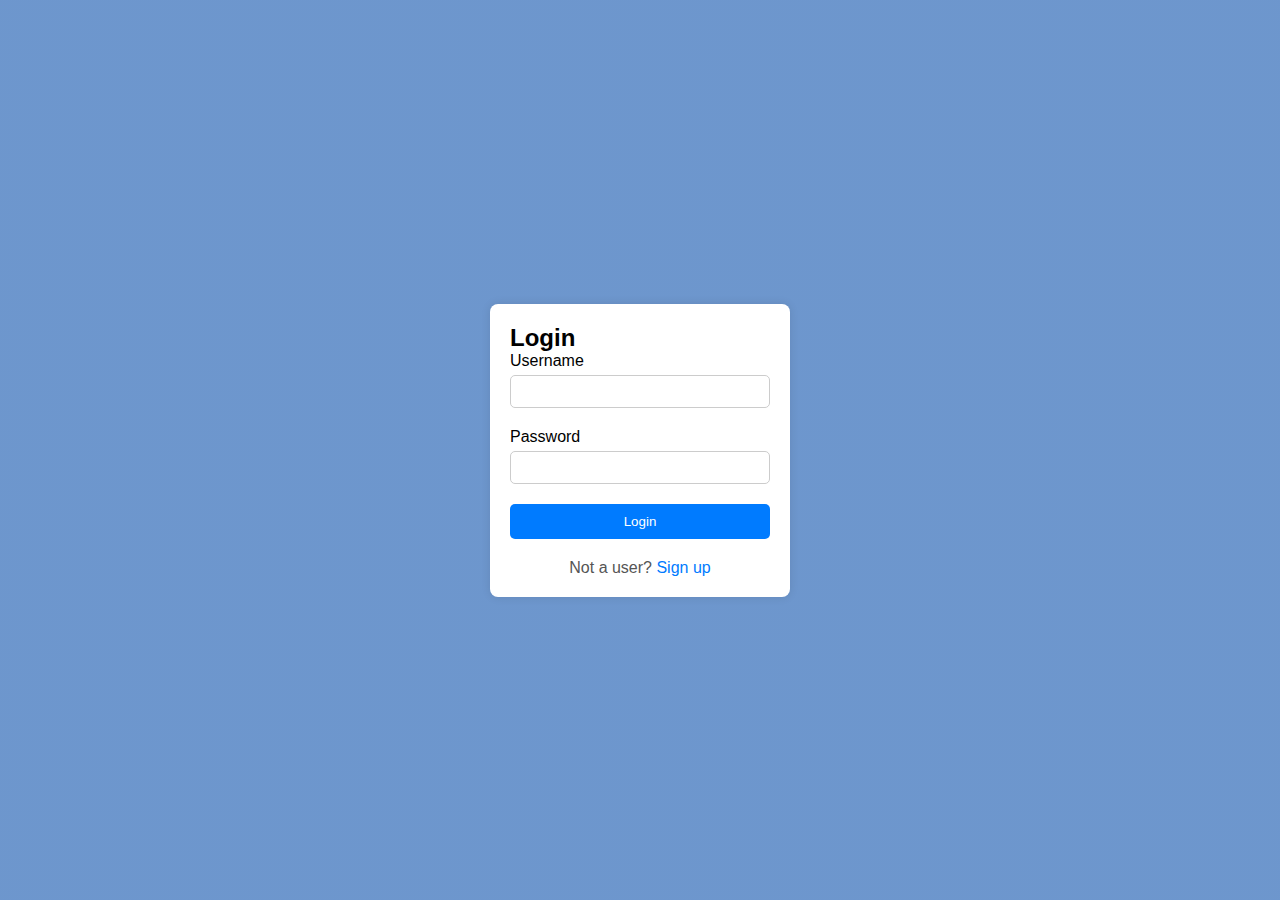
<file: projectSE/index.html>
<!DOCTYPE html>
<html lang="en">
<head>
    <meta charset="UTF-8">
    <meta name="viewport" content="width=device-width, initial-scale=1.0">
    <title>Login Page</title>
    <link rel="stylesheet" href="styles.css">
</head>
<body>
    <div class="login-container">
        <form class="login-form" action="#" method="post">
            <h2>Login</h2>
            <div class="input-group">
                <label for="username">Username</label>
                <input type="text" id="username" name="username" required>
            </div>
            <div class="input-group">
                <label for="password">Password</label>
                <input type="password" id="password" name="password" required>
            </div>
            <button type="submit">Login</button>
            <div class="signup-option">
                <p>Not a user? <a href="signup.html">Sign up</a></p>
            </div>
        </form>
    </div>
</body>
</html>
</file>
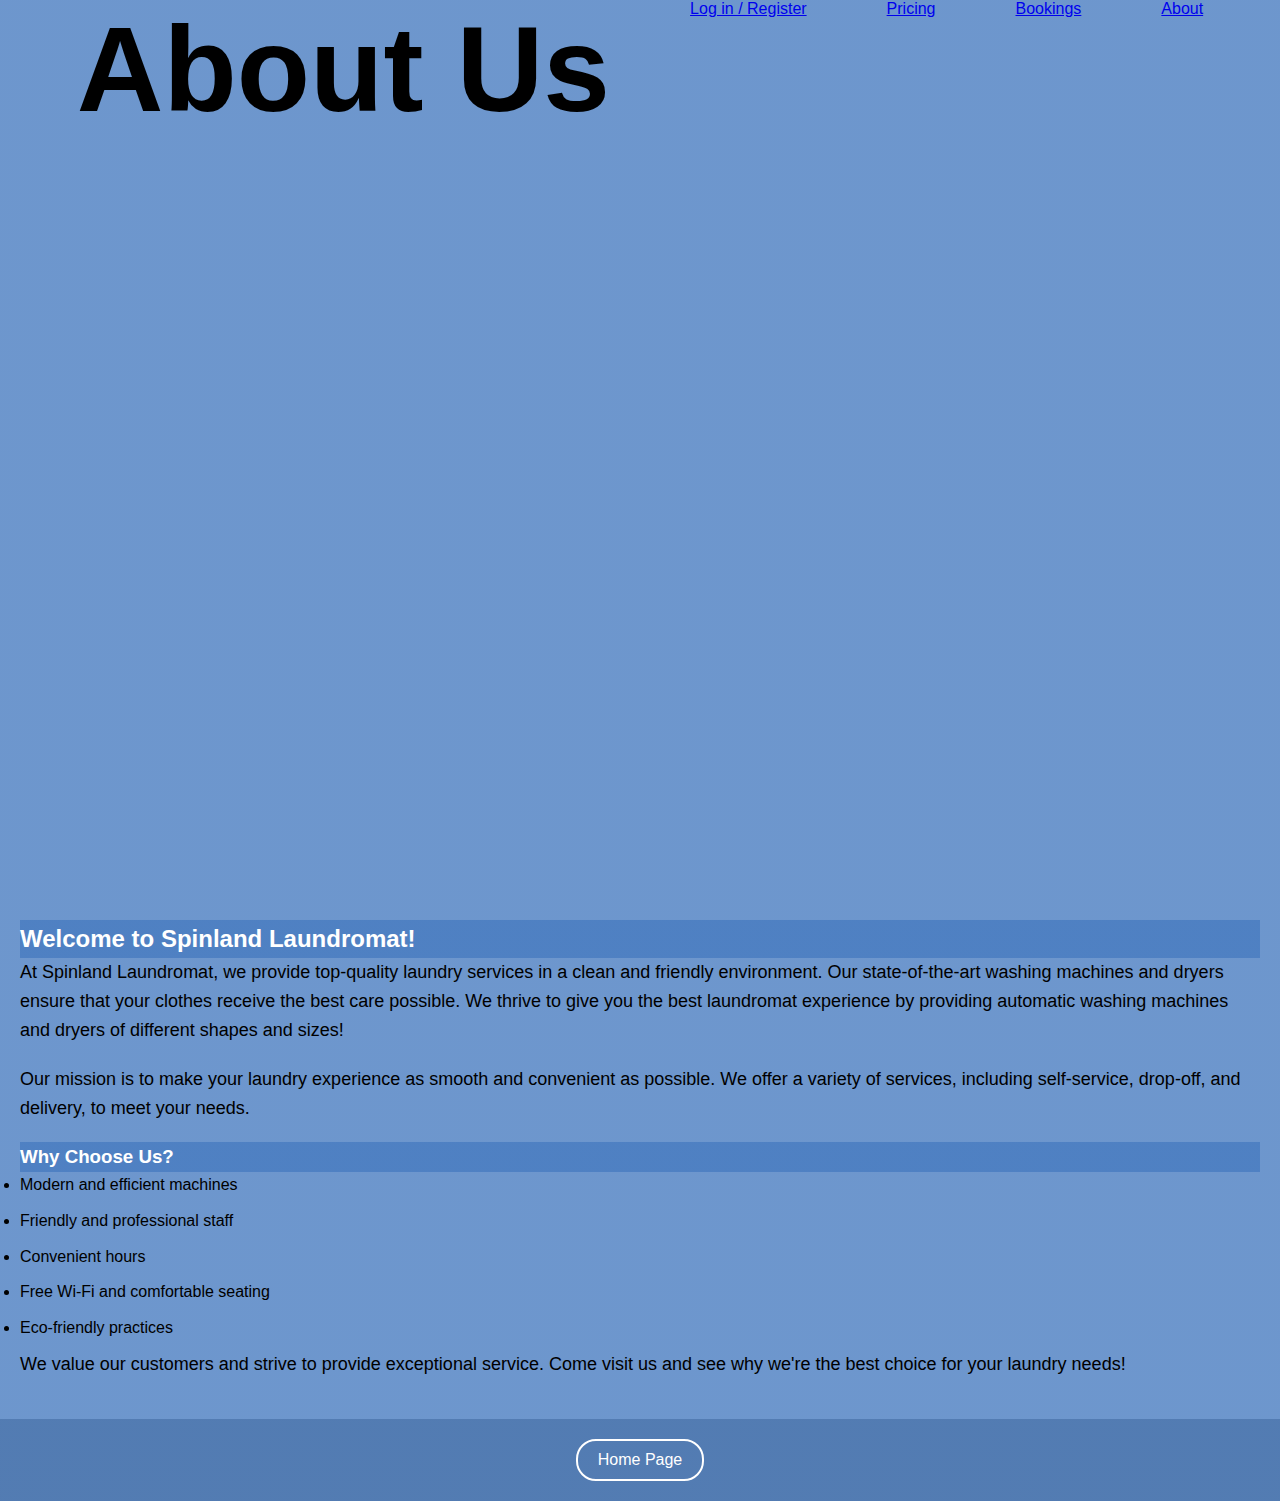
<file: about.html>
<!DOCTYPE html>
<html>
<head>
    <meta charset="UTF-8">
    <meta name= "viewport" content="width-device-width, initial-scale=1.0">
    <title>About Us - Spinland Laundromat</title>
    <link rel="stylesheet" href="aboutstyle.css">
</head>
<body>
<div class="Headsss"> <!--contain these points in the same place-->
    <header>
        <h1>About Us</h1>
        <nav>
            <ul>
                <li><a href="login.html">Log in / Register</a></li>
                <li><a href="pricing.html">Pricing</a></li>
                <li><a href="bookings.html">Bookings</a></li>
                <li><a href="about.html">About</a></li>
            </ul>
            </nav>
    </header>
</div>
    <main>
        <section>
            
            <h2>Welcome to Spinland Laundromat!</h2>
            <p>At Spinland Laundromat, we provide top-quality laundry services in a clean and friendly environment. Our state-of-the-art washing machines and dryers ensure that your clothes receive the best care possible. We thrive to give you the best laundromat experience by providing automatic washing machines and dryers of different shapes and sizes!</p>
            <p>Our mission is to make your laundry experience as smooth and convenient as possible. We offer a variety of services, including self-service, drop-off, and delivery, to meet your needs.</p>
            <h3>Why Choose Us?</h3>
            <ul>
                <li>Modern and efficient machines</li>
                <li>Friendly and professional staff</li>
                <li>Convenient hours</li>
                <li>Free Wi-Fi and comfortable seating</li>
                <li>Eco-friendly practices</li>
            </ul>
            <p>We value our customers and strive to provide exceptional service. Come visit us and see why we're the best choice for your laundry needs!</p>
        </section>

        <!-- Add more sections or content as needed -->
    </main>
    <footer>
        <button onclick="window.location.href='index.html'">Home Page</button>
    </footer>
</body>
</html>
<!---->
</file>
<file: projectSE/styles.css>
* {
    margin: 0;
    padding: 0;
    box-sizing: border-box;
    font-family: 'Poppins', sans-serif;
}

body {
    background-image: linear-gradient(rgba(71, 123, 192, 0.793), rgba(71, 123, 192, 0.793));
}

.login-container {
    display: flex;
    justify-content: center;
    align-items: center;
    height: 100vh;
}

.login-form {
    background-color: #fff;
    padding: 20px;
    border-radius: 8px;
    box-shadow: 0 0 10px rgba(0, 0, 0, 0.1);
    width: 300px;
}

.login-form h2 {
    margin-top: 0;
}

.input-group {
    margin-bottom: 20px;
}

.input-group label {
    display: block;
    margin-bottom: 5px;
}

.input-group input {
    width: 100%;
    padding: 8px;
    border: 1px solid #ccc;
    border-radius: 5px;
}

button {
    width: 100%;
    padding: 10px;
    background-color: #007bff;
    color: #fff;
    border: none;
    border-radius: 5px;
    cursor: pointer;
    transition: background-color 0.3s ease;
}

button:hover {
    background-color: #0056b3;
}

.signup-option {
    margin-top: 20px;
    text-align: center;
}

.signup-option p {
    margin: 0;
    color: #555; /* Adjust text color as needed */
}

.signup-option a {
    color: #007bff; /* Link color */
    text-decoration: none;
    transition: color 0.3s ease;
}

.signup-option a:hover {
    color: #0056b3; /* Hover color */
    text-decoration: underline;
}
</file>
<file: aboutstyle.css>
*{
    margin: 0;
    padding: 0;
    box-sizing: border-box;
    font-family: 'Poppins', sans-serif;
}

header {
  /*  background-image: linear-gradient(rgba(71, 123, 192, 0.793),rgba(71, 123, 192, 0.793));
    color: #fff; 
    padding: 20px;
    text-align: center;
    background-size: cover;
  */
    width: 100%;
    height: 100vh;
    background-image: linear-gradient(rgba(71, 123, 192, 0.793),rgba(71, 123, 192, 0.793));
    position: relative;
    padding: 0 5%;
    display: flex;
    align-items: normal;
    justify-content: center;
}

header h1 {
    font-family: 'Poppins', sans-serif; 
    font-size: 120px; 
}

 main {
    padding: 20px;  
    background-image: linear-gradient(rgba(71, 123, 192, 0.793),rgba(71, 123, 192, 0.793));
    font-family: 'Poppins', sans-serif;  
    line-height: 1.6; 
}

 
main h2, main h3 {
    background-image: linear-gradient(rgba(71, 123, 192, 0.793),rgba(71, 123, 192, 0.793));
    color: #fff;
}

main p {
    margin-bottom: 20px;  
    font-family:'Poppins',sans-serif;
    font-size: large;
}

main ul li {
    margin-bottom: 10px; 
}

/* Styling for footer */
footer {
    background-image: linear-gradient(rgba(71, 123, 192, 0.793),rgba(71, 123, 192, 0.793));
    color: #fff; 
    padding: 20px;
    text-align: center;
}

footer a {
    color: #fff; 
    text-decoration: none;
    font-size: 18px; 
}

footer {
    padding: 20px;
    text-align: center;
    background-color: rgba(0, 0, 0, 0.5); 
    color: #fff; 
}

footer button {
    background-color: transparent; 
    color: #fff; 
    padding: 10px 20px; 
    border: 2px solid #fff; 
    border-radius: 20px; 
    cursor: pointer; 
    font-size: 1rem; 
    transition: all 0.3s ease; 
}

footer button:hover {
    background-color: rgba(255, 255, 255, 0.1); 
    color: #477bc0; 
    border-color: #477bc0; 
}

nav ul {
    display: flex; /* Makes the list items horizontal */
    align-items: center; /*Center list items vertically */
}

nav ul li{
    list-style: none;
    display: inline-block;
    margin-left: 80px;
}
</file>
